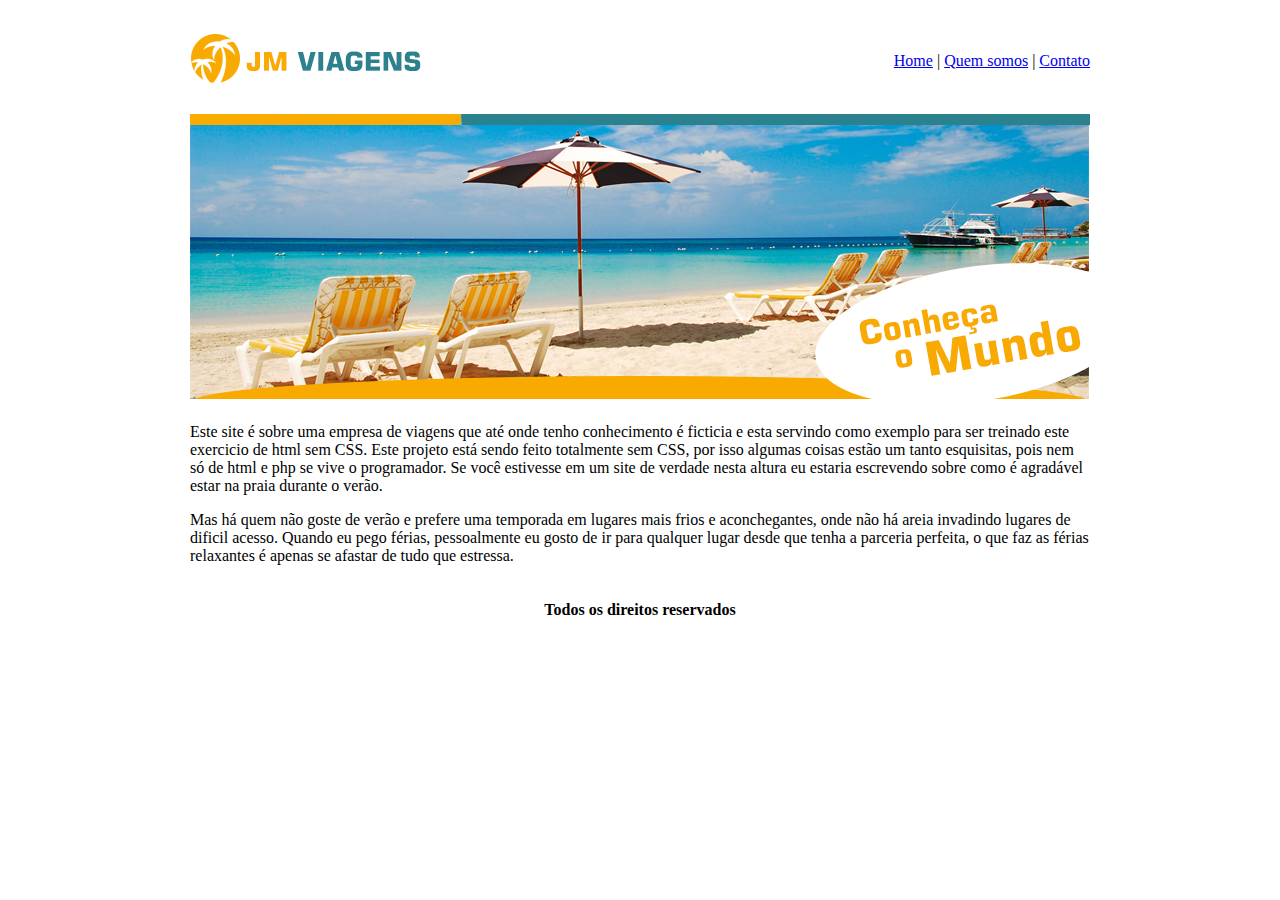
<file: JMVIAGENS/index.html>
<!DOCTYPE html>
<html>
<head>
	<title>JM Viagens</title>
	<meta charset="utf-8">
	<meta name="author" content="Elisa Martins">
	<meta name="description" content="Site web de empresa de viagens">
	<meta name="keywords" content="viagem, jm, mundo, bagagem, custo baixo">
</head>
<body>
	<div id="geral">
			<table border="0" width="900" align="center">
				<tr>
					<td><img src="imagens/logo.png" alt="imagem da logo da empresa"></td>	
					<td align="right">
						<a href="index.html">Home</a> |
						<a href="quemsomos.html">Quem somos</a> |
						<a href="contato.html">Contato</a>
					</td>
				</tr>			
				<tr>
					<td colspan="2">
						<img src="imagens/principal.png" alt="imagem de praia com 'conheça o mundo'escrito">
					</td>
				</tr>
				<tr>
					<td colspan="2">
						<p>Este site é sobre uma empresa de viagens que até onde tenho conhecimento é ficticia e esta servindo como exemplo para ser treinado este exercicio de html sem CSS. Este projeto está sendo feito totalmente sem CSS, por isso algumas coisas estão um tanto esquisitas, pois nem só de html e php se vive o programador. Se você estivesse em um site de verdade nesta altura eu estaria escrevendo sobre como é agradável estar na praia durante o verão.</p>
						<p>Mas há quem não goste de verão e prefere uma temporada em lugares mais frios e aconchegantes, onde não há areia invadindo lugares de dificil acesso. Quando eu pego férias, pessoalmente eu gosto de ir para qualquer lugar desde que tenha a parceria perfeita, o que faz as férias relaxantes é apenas se afastar de tudo que estressa.</p>
					</td>
				</tr>
				<tr>
					<td colspan="2" align="center">
						<p><strong>Todos os direitos reservados</strong></p>
					</td>					
				</tr>	
			</table>
	</div>
</body>
</html>
</file>
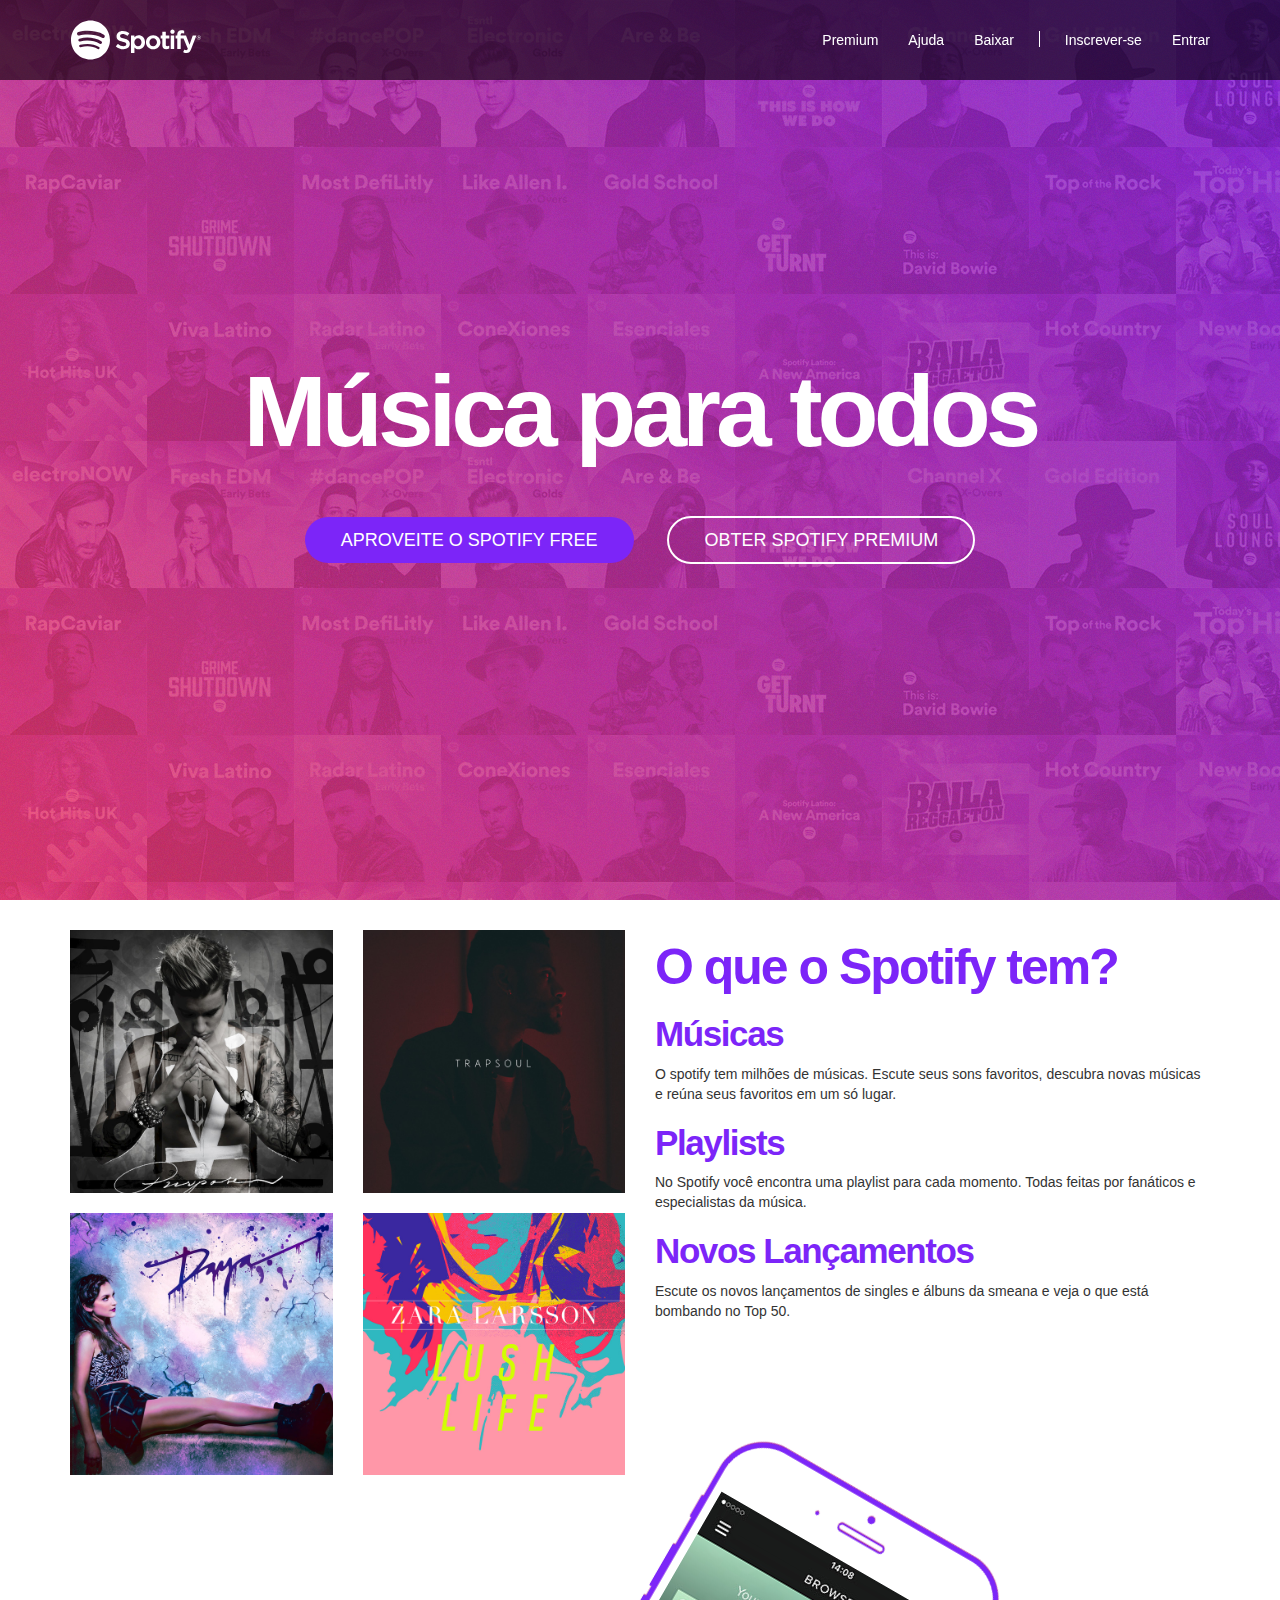
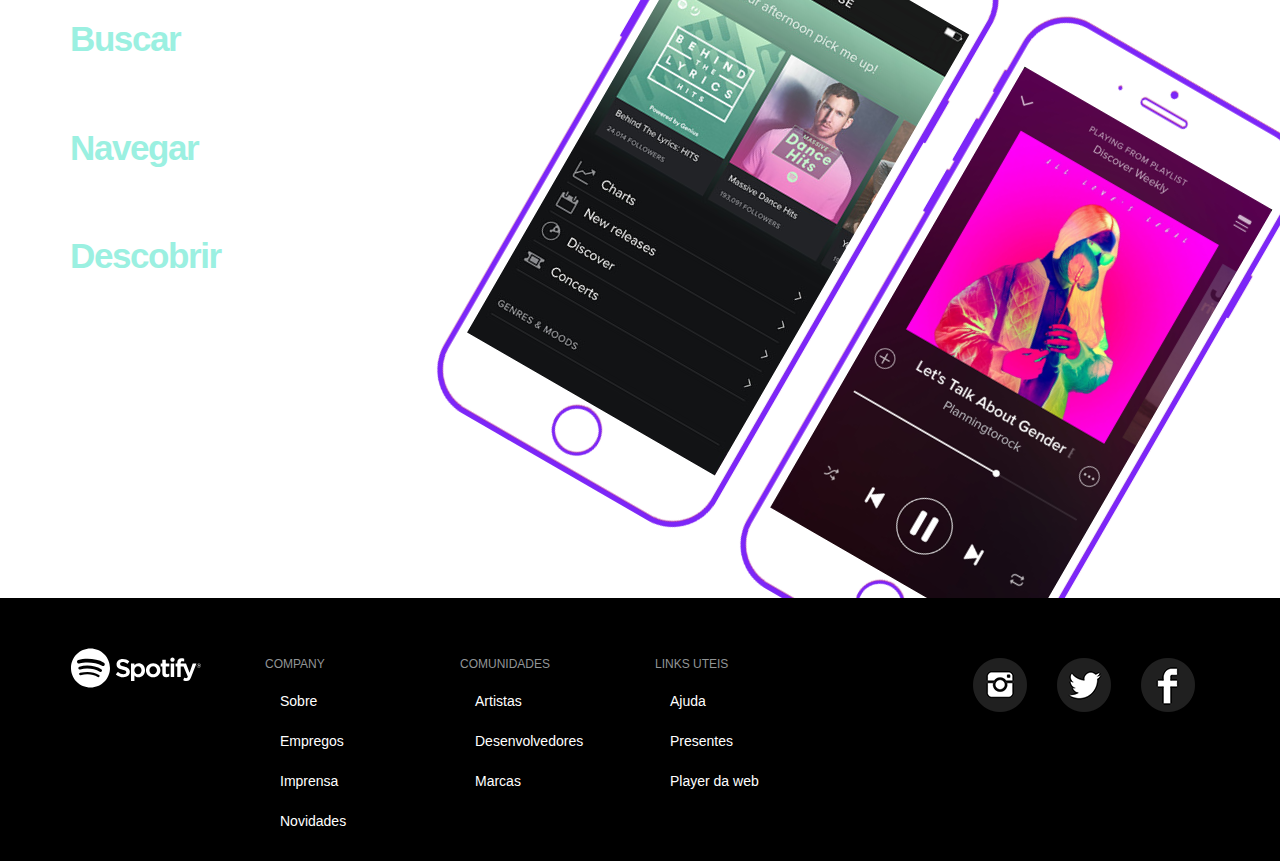
<file: Spotify/index.html>
<!DOCTYPE html>
<html lang="pt-br">
  <head>
    <meta charset="utf-8">
    <meta http-equiv="X-UA-Compatible" content="IE=edge">
    <meta name="viewport" content="width=device-width, initial-scale=1">
    <!-- The above 3 meta tags *must* come first in the head; any other head content must come *after* these tags -->
    <title>Música para todos - Spotify</title>
    <link rel="icon" href="imagens/favicon.png">

    <!-- Bootstrap -->
    <link href="bootstrap/css/bootstrap.min.css" rel="stylesheet">
    <link rel="stylesheet" type="text/css" href="style.css">

    <!-- HTML5 shim and Respond.js for IE8 support of HTML5 elements and media queries -->
    <!-- WARNING: Respond.js doesn't work if you view the page via file:// -->
    <!--[if lt IE 9]>
      <script src="https://oss.maxcdn.com/html5shiv/3.7.3/html5shiv.min.js"></script>
      <script src="https://oss.maxcdn.com/respond/1.4.2/respond.min.js"></script>
    <![endif]-->
  </head>
  <body>
    <nav class="navbar navbar-fixed-top navbar-inverse navbar-transparente">
      <div class="container">
        
        <!-- header -->
        <div class="navbar-header">

          <!-- botao toggle -->
          <button type="button" class="navbar-toggle collapsed" data-toggle="collapse" data-target=#barra-navegacao>
            <span class="sr-only">alterar navegação</span>
            <span class="icon-bar"></span>
            <span class="icon-bar"></span>
            <span class="icon-bar"></span>
          </button>
          
          <a href="index.html" class="navbar-brand"><span class="img-logo">Spotify</span></a>

        </div>
        <!-- navbar -->
        <div class="collapse navbar-collapse" id="barra-navegacao">
          <ul class="nav navbar-nav navbar-right">
            <li><a href="#">Premium</a></li>
            <li><a href="#">Ajuda</a></li>
            <li><a href="#">Baixar</a></li>
            <li class="divisor" role="separator"></a></li>
            <li><a href="#">Inscrever-se</a></li>
            <li><a href="#">Entrar</a></li>
          </ul>
        </div>
      </div>
    </nav>

    <div class="capa">
      <div class="texto-capa">
        <h1>Música para todos</h1>
        <a href="#" class="btn btn-custom btn-roxo btn-lg">Aproveite o Spotify Free</a>
        <a href="#" class="btn btn-custom btn-branco btn-lg">Obter Spotify Premium</a>
      </div>
    </div>

    <!-- conteudos -->
    <section id="servicos">
      <div class="container">
        <div class="row">
          <div class="col-md-6">
            <div class="row albuns">
              <div class="col-md-6">
                <img src="imagens/img1.jpg" class="img-responsive">
              </div>
              <div class="col-md-6">
                <img src="imagens/img3.jpg" class="img-responsive">
              </div>
            </div>
            <div class="row albuns">
              <div class="col-md-6">
                <img src="imagens/img4.jpg" class="img-responsive">
              </div>
              <div class="col-md-6">
                <img src="imagens/img2.jpg" class="img-responsive">
              </div>
            </div>
          </div>
          <div class="col-md-6">
            <h2>O que o Spotify tem?</h2>
            <h3>Músicas</h3>
            <p>O spotify tem milhões de músicas. Escute seus sons favoritos, descubra novas músicas e reúna seus favoritos em um só lugar.</p>
            <h3>Playlists</h3>
            <p>No Spotify você encontra uma playlist para cada momento. Todas feitas por fanáticos e especialistas da música.</p>
            <h3>Novos Lançamentos</h3>
            <p>Escute os novos lançamentos de singles e álbuns da smeana e veja o que está bombando no Top 50.</p>
          </div>
        </div>
      </div>
    </section>
    <section id="recursos">
      <div class="container">
        <div class="row">
          <!-- recursos -->
          <div class="col-md-4">
            <h2>Fácil</h2>
            <h3>Buscar</h3>
            <p>Já sabe o que quer escutar? É só procurar e apertar o play.
            <h3>Navegar</h3>
            <p>Veja os novos lançamentos, o que está bombando nas paradas e as melhores playlists para o seu momento.</p>
            <h3>Descobrir</h3>
            <p>Curta músicas novas toda segunda-feira com uma playlist personalizada pra você. Ou relaxe e curta uma das rádios</p>
          </div>
          <div class="col-md-8">
            <div class="row rotacionar">
              <div class="col-md-6">
                <img src="imagens/iphone3.png" class="img-responsive">
              </div>
              <div class="col-md-6">
                <img src="imagens/iphone1.png" class="img-responsive">
              </div>
            </div>
          </div>
        </div>
      </div>
    </section>

    <footer id="rodape">
      <div class="container">
        <div class="row">
          <div class="col-md-2">
            <span class="img-logo">Spotify</span>
          </div>
          <div class="col-md-2">
            <h4>COMPANY</h4>
            <ul class="nav">
              <li><a href="#">Sobre</a></li>
              <li><a href="#">Empregos</a></li>
              <li><a href="#">Imprensa</a></li>
              <li><a href="#">Novidades</a></li>
            </ul>
          </div>
          <div class="col-md-2">
            <h4>COMUNIDADES</h4>
            <ul class="nav">
              <li><a href="#">Artistas</a></li>
              <li><a href="#">Desenvolvedores</a></li>
              <li><a href="#">Marcas</a></li>
            </ul>
          </div>
          <div class="col-md-2">
            <h4>LINKS UTEIS</h4>
            <ul class="nav">
              <li><a href="#">Ajuda</a></li>
              <li><a href="#">Presentes</a></li>
              <li><a href="#">Player da web</a></li>
            </ul>
          </div>
          <div class="col-md-4">
            <ul class="nav">
              <li class="item-rede-social"><a href="#"><img src="imagens/facebook.png"></a></li>
              <li class="item-rede-social"><a href="#"><img src="imagens/twitter.png"></a></li>
              <li class="item-rede-social"><a href="#"><img src="imagens/instagram.png"></a></li>
            </ul>
          </div>
        </div>
      </div>
    </footer>

    <!-- jQuery (necessary for Bootstrap's JavaScript plugins) -->
    <script src="https://ajax.googleapis.com/ajax/libs/jquery/1.12.4/jquery.min.js"></script>
    <!-- Include all compiled plugins (below), or include individual files as needed -->
    <script src="bootstrap/js/bootstrap.min.js"></script>
  </body>
</html>
</file>
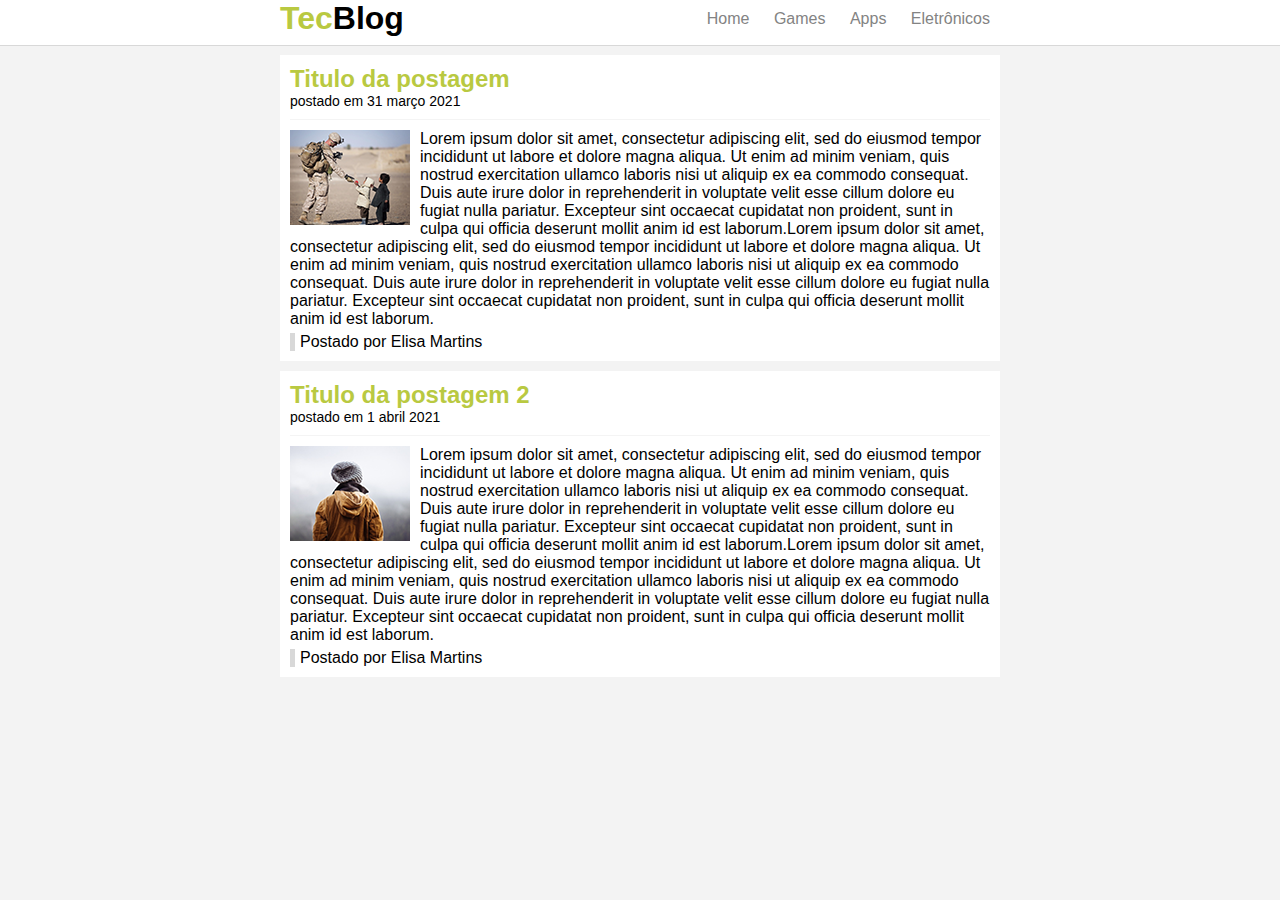
<file: TecBlog/index.html>
<!DOCTYPE html>
<html>
<head>
	<title>TecBlog - O seu blog de tecnologia</title>
	<meta charset="utf-8">
	<link rel="stylesheet" type="text/css" href="css/style.css">
</head>
<body>
	<div id="navegacao">
		<div id="area">
			<h1 id="logo"><span class="verde">Tec</span>Blog</h1>
			<div id="menu">
				<a href="index.html">Home</a>
				<a href="games.html">Games</a>
				<a href="apps.html">Apps</a>
				<a href="eletronicos.html">Eletrônicos</a>
			</div>
		</div>		
	</div>

	<div id="area_principal">
		<div id="postagem">
			<h2>Titulo da postagem</h2>
			<span class="data_postagem">postado em 31 março 2021</span>
			<img class="img_postagem" src="img/imagem1.png">
			<p>
				Lorem ipsum dolor sit amet, consectetur adipiscing elit, sed do eiusmod tempor incididunt ut labore et dolore magna aliqua. Ut enim ad minim veniam, quis nostrud exercitation ullamco laboris nisi ut aliquip ex ea commodo consequat. Duis aute irure dolor in reprehenderit in voluptate velit esse cillum dolore eu fugiat nulla pariatur. Excepteur sint occaecat cupidatat non proident, sunt in culpa qui officia deserunt mollit anim id est laborum.Lorem ipsum dolor sit amet, consectetur adipiscing elit, sed do eiusmod tempor incididunt ut labore et dolore magna aliqua. Ut enim ad minim veniam, quis nostrud exercitation ullamco laboris nisi ut aliquip ex ea commodo consequat. Duis aute irure dolor in reprehenderit in voluptate velit esse cillum dolore eu fugiat nulla pariatur. Excepteur sint occaecat cupidatat non proident, sunt in culpa qui officia deserunt mollit anim id est laborum.
			</p>
			<span class="postado">Postado por Elisa Martins</span>
		</div>
		<div id="postagem">
			<h2>Titulo da postagem 2</h2>
			<span class="data_postagem">postado em 1 abril 2021</span>
			<img class="img_postagem" src="img/imagem2.png">
			<p>
				Lorem ipsum dolor sit amet, consectetur adipiscing elit, sed do eiusmod tempor incididunt ut labore et dolore magna aliqua. Ut enim ad minim veniam, quis nostrud exercitation ullamco laboris nisi ut aliquip ex ea commodo consequat. Duis aute irure dolor in reprehenderit in voluptate velit esse cillum dolore eu fugiat nulla pariatur. Excepteur sint occaecat cupidatat non proident, sunt in culpa qui officia deserunt mollit anim id est laborum.Lorem ipsum dolor sit amet, consectetur adipiscing elit, sed do eiusmod tempor incididunt ut labore et dolore magna aliqua. Ut enim ad minim veniam, quis nostrud exercitation ullamco laboris nisi ut aliquip ex ea commodo consequat. Duis aute irure dolor in reprehenderit in voluptate velit esse cillum dolore eu fugiat nulla pariatur. Excepteur sint occaecat cupidatat non proident, sunt in culpa qui officia deserunt mollit anim id est laborum.
			</p>
			<span class="postado">Postado por Elisa Martins</span>
		</div>
	</div>
</body>
</html>
</file>
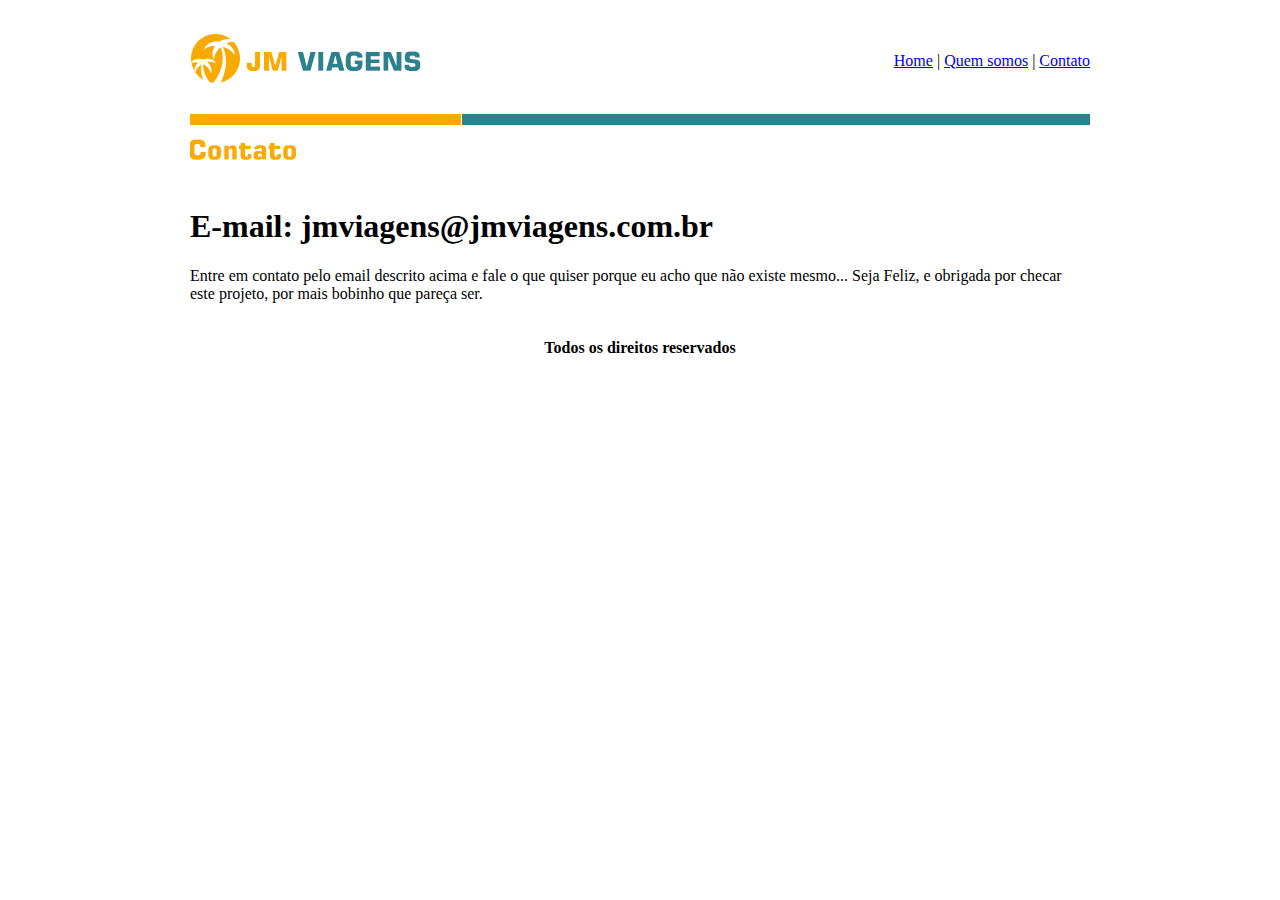
<file: JMVIAGENS/contato.html>
<!DOCTYPE html>
<html>
<head>
	<title>JM Viagens - Contato</title>
	<meta charset="utf-8">
	<meta name="author" content="Elisa Martins">
	<meta name="description" content="Página para entrar em contato com a empresa">
	<meta name="keywords" content="contato, empresa, viagens, custo beneficio, bom serviço, malas">
</head>
<body>
	<div id="geralcontato">
			<table border="0" width="900" align="center">
				<tr>
					<td><img src="imagens/logo.png" alt="imagem da logo da empresa"></td>	
					<td align="right"><a href="index.html">Home</a> |
					<a href="quemsomos.html">Quem somos</a> |
					<a href="contato.html">Contato</a></td>
				</tr>
				<tr>
					<td colspan="2">
						<img src="imagens/contato.png" alt="imagem escrito 'contato'">
					</td>
				</tr>
				<tr>
					<td colspan="2">
						<h1><strong>E-mail: jmviagens@jmviagens.com.br</strong></h1>
						<p>Entre em contato pelo email descrito acima e fale o que quiser porque eu acho que não existe mesmo... Seja Feliz, e obrigada por checar este projeto, por mais bobinho que pareça ser.</p>
					</td>
				</tr>
				<tr>
					<td colspan="2" align="center">
						<p><strong>Todos os direitos reservados</strong></p>
					</td>
				</tr>	
			</table>
	</div>
</body>
</html>
</file>
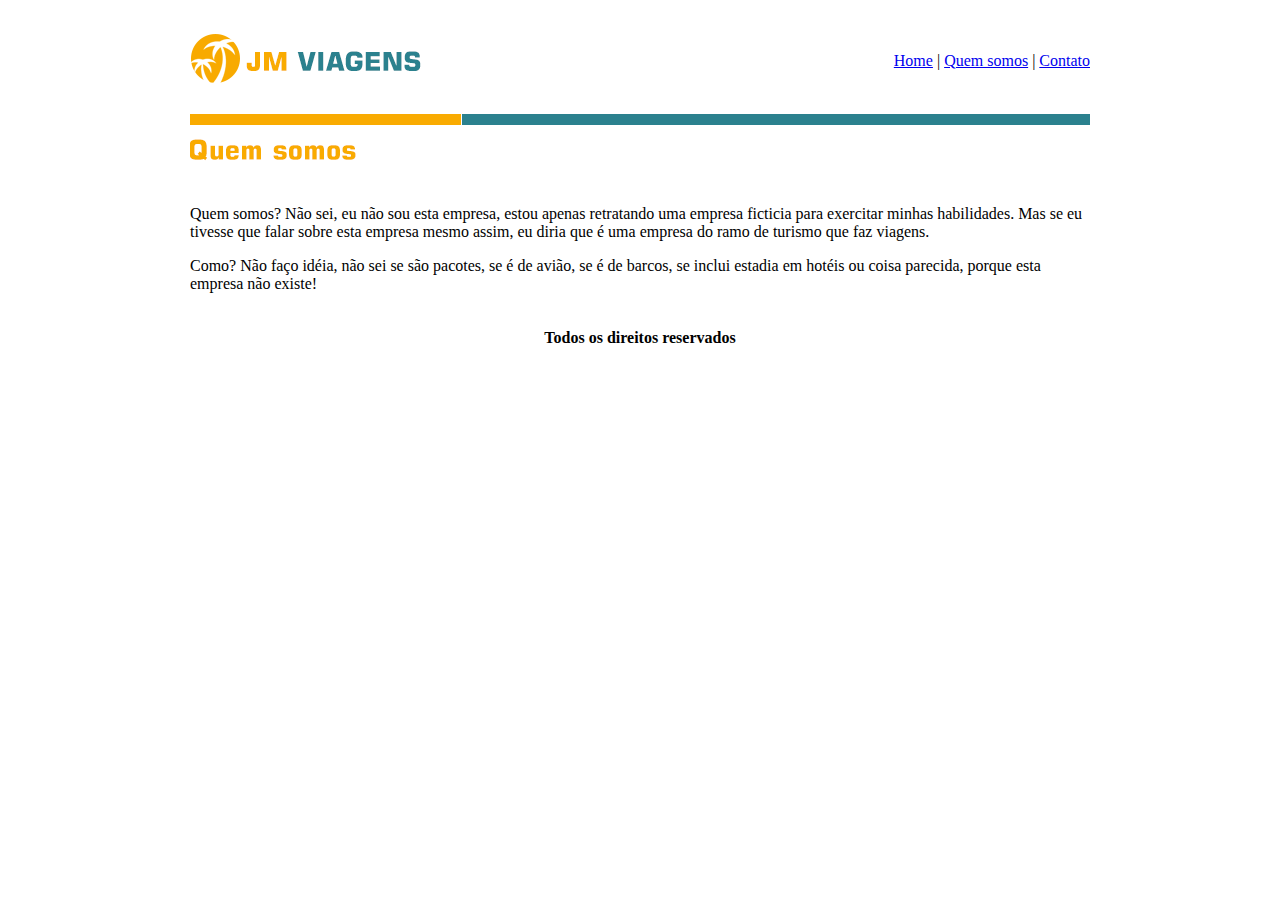
<file: JMVIAGENS/quemsomos.html>
<!DOCTYPE html>
<html>
<head>
	<title>JM Viagens - Quem somos</title>
	<meta charset="utf-8">
	<meta name="author" content="Elisa Martins">
	<meta name="description" content="Página quem somos do site da empresa">
	<meta name="keywords" content="quem somos, empresa, viagens, custo beneficio, bom serviço, malas">
</head>
<body>
	<div id="quemsomosgeral">
		
			<table border="0" width="900" align="center">
				<tr>
					<td><img src="imagens/logo.png" alt="imagem da logo da empresa"></td>	
					<td align="right"><a href="index.html">Home</a> |
					<a href="quemsomos.html">Quem somos</a> |
					<a href="contato.html">Contato</a></td>
				</tr>
				<tr>
					<td colspan="4"><img src="imagens/quem_somos.png" alt="imagem escrito quem somos"></td>
				</tr>			
				<tr>
					<td colspan="2">
						<p>Quem somos? Não sei, eu não sou esta empresa, estou apenas retratando uma empresa ficticia para exercitar minhas habilidades. Mas se eu tivesse que falar sobre esta empresa mesmo assim, eu diria que é uma empresa do ramo de turismo que faz viagens.</p>
						<p>Como? Não faço idéia, não sei se são pacotes, se é de avião, se é de barcos, se inclui estadia em hotéis ou coisa parecida, porque esta empresa não existe!</p>
					</td>
				</tr>
				<tr>
					<td colspan="2" align="center">
						<p><strong>Todos os direitos reservados</strong></p>
					</td>
				</tr>
			</table>		
	</div>
</body>
</html>
</file>
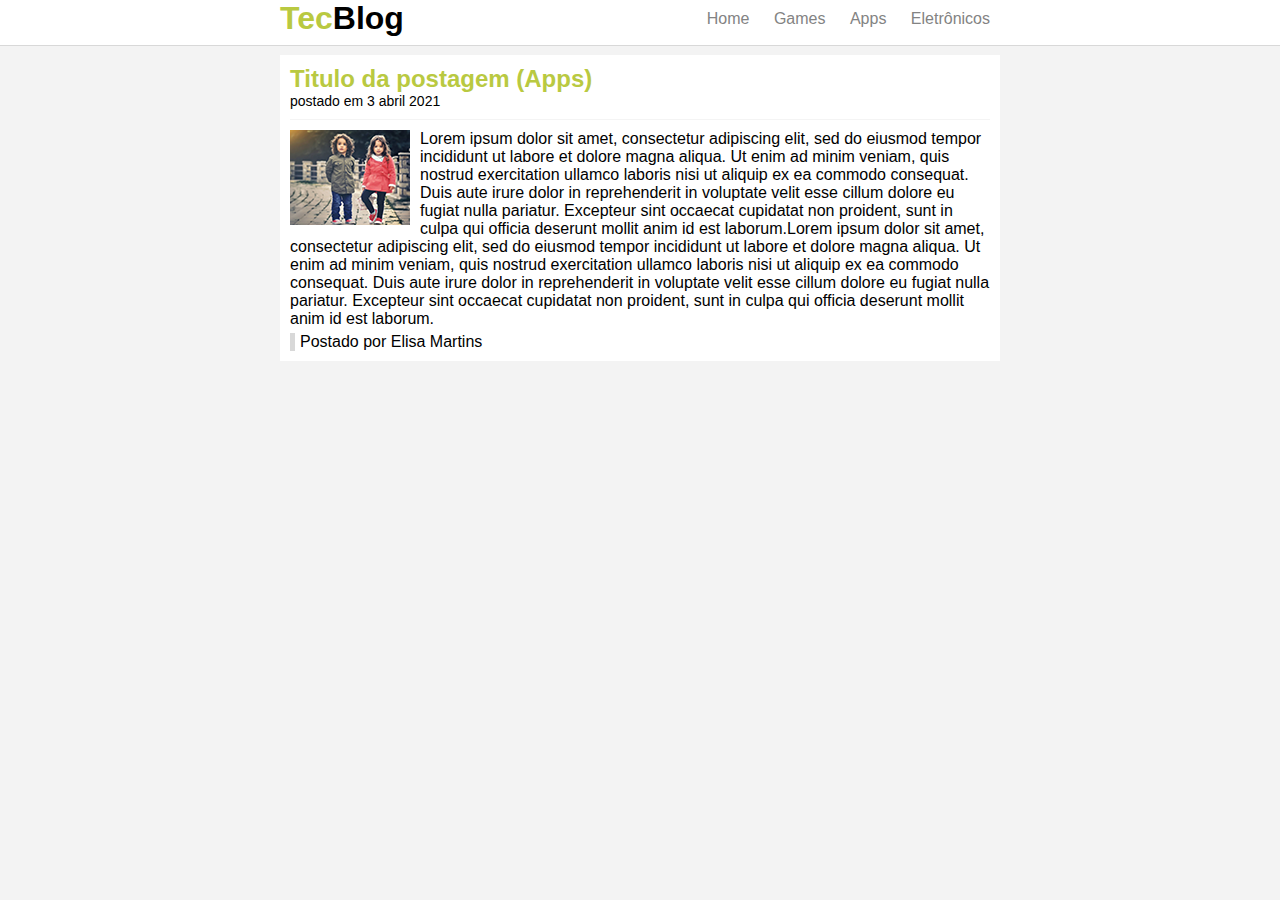
<file: TecBlog/apps.html>
<!DOCTYPE html>
<html>
<head>
	<title>TecBlog - Apps</title>
	<meta charset="utf-8">
	<link rel="stylesheet" type="text/css" href="css/style.css">
</head>
<body>
	<div id="navegacao">
		<div id="area">
			<h1 id="logo"><span class="verde">Tec</span>Blog</h1>
			<div id="menu">
				<a href="index.html">Home</a>
				<a href="games.html">Games</a>
				<a href="apps.html">Apps</a>
				<a href="eletronicos.html">Eletrônicos</a>
			</div>
		</div>		
	</div>

	<div id="area_principal">
		<div id="postagem">
			<h2>Titulo da postagem (Apps)</h2>
			<span class="data_postagem">postado em 3 abril 2021</span>
			<img class="img_postagem" src="img/imagem4.png">
			<p>
				Lorem ipsum dolor sit amet, consectetur adipiscing elit, sed do eiusmod tempor incididunt ut labore et dolore magna aliqua. Ut enim ad minim veniam, quis nostrud exercitation ullamco laboris nisi ut aliquip ex ea commodo consequat. Duis aute irure dolor in reprehenderit in voluptate velit esse cillum dolore eu fugiat nulla pariatur. Excepteur sint occaecat cupidatat non proident, sunt in culpa qui officia deserunt mollit anim id est laborum.Lorem ipsum dolor sit amet, consectetur adipiscing elit, sed do eiusmod tempor incididunt ut labore et dolore magna aliqua. Ut enim ad minim veniam, quis nostrud exercitation ullamco laboris nisi ut aliquip ex ea commodo consequat. Duis aute irure dolor in reprehenderit in voluptate velit esse cillum dolore eu fugiat nulla pariatur. Excepteur sint occaecat cupidatat non proident, sunt in culpa qui officia deserunt mollit anim id est laborum.
			</p>
			<span class="postado">Postado por Elisa Martins</span>
		</div>
	</div>
</body>
</html>
</file>
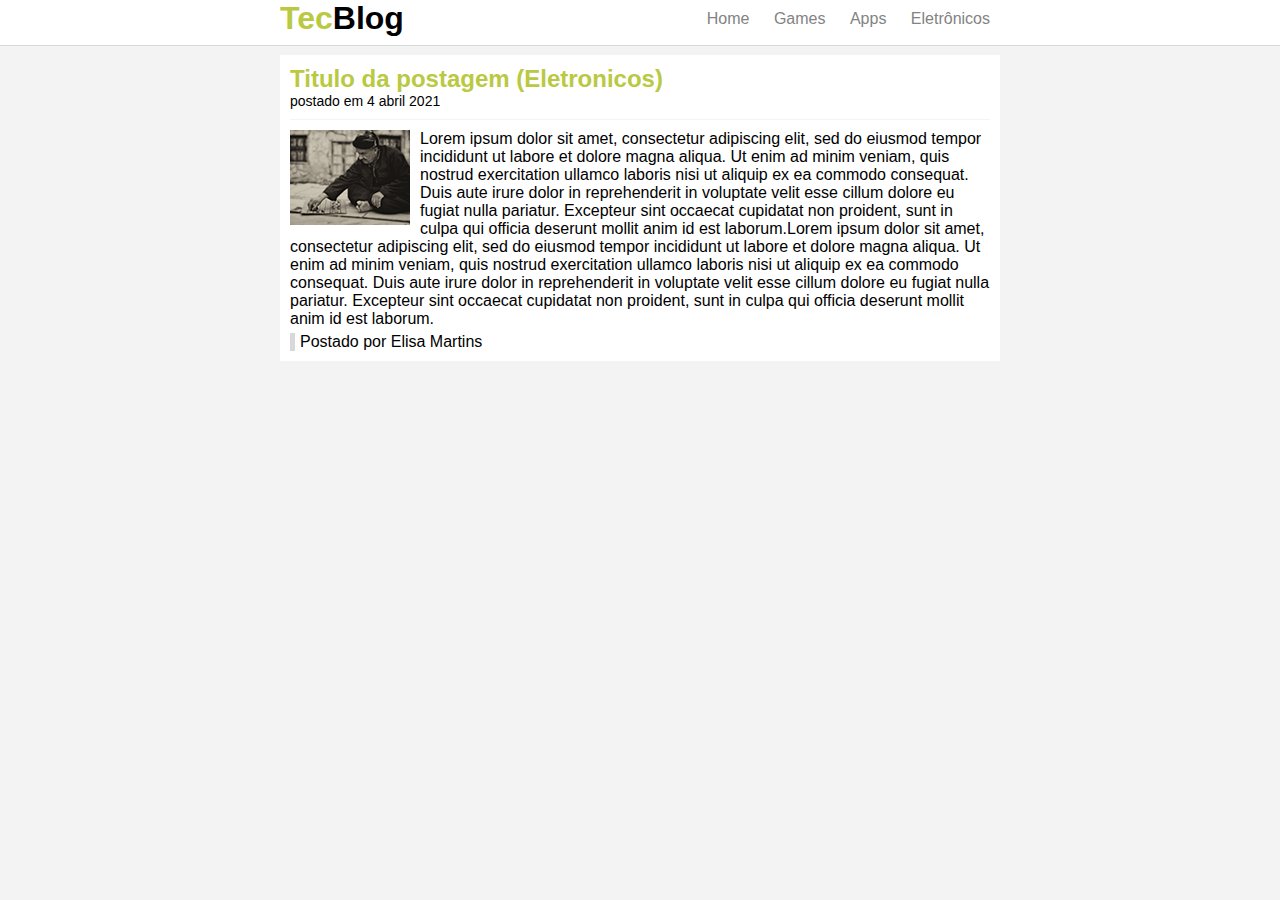
<file: TecBlog/eletronicos.html>
<!DOCTYPE html>
<html>
<head>
	<title>TecBlog - Eletrônicos</title>
	<meta charset="utf-8">
	<link rel="stylesheet" type="text/css" href="css/style.css">
</head>
<body>
	<div id="navegacao">
		<div id="area">
			<h1 id="logo"><span class="verde">Tec</span>Blog</h1>
			<div id="menu">
				<a href="index.html">Home</a>
				<a href="games.html">Games</a>
				<a href="apps.html">Apps</a>
				<a href="eletronicos.html">Eletrônicos</a>
			</div>
		</div>		
	</div>

	<div id="area_principal">
		<div id="postagem">
			<h2>Titulo da postagem (Eletronicos)</h2>
			<span class="data_postagem">postado em 4 abril 2021</span>
			<img class="img_postagem" src="img/imagem3.png">
			<p>
				Lorem ipsum dolor sit amet, consectetur adipiscing elit, sed do eiusmod tempor incididunt ut labore et dolore magna aliqua. Ut enim ad minim veniam, quis nostrud exercitation ullamco laboris nisi ut aliquip ex ea commodo consequat. Duis aute irure dolor in reprehenderit in voluptate velit esse cillum dolore eu fugiat nulla pariatur. Excepteur sint occaecat cupidatat non proident, sunt in culpa qui officia deserunt mollit anim id est laborum.Lorem ipsum dolor sit amet, consectetur adipiscing elit, sed do eiusmod tempor incididunt ut labore et dolore magna aliqua. Ut enim ad minim veniam, quis nostrud exercitation ullamco laboris nisi ut aliquip ex ea commodo consequat. Duis aute irure dolor in reprehenderit in voluptate velit esse cillum dolore eu fugiat nulla pariatur. Excepteur sint occaecat cupidatat non proident, sunt in culpa qui officia deserunt mollit anim id est laborum.
			</p>
			<span class="postado">Postado por Elisa Martins</span>
		</div>
	</div>
</body>
</html>
</file>
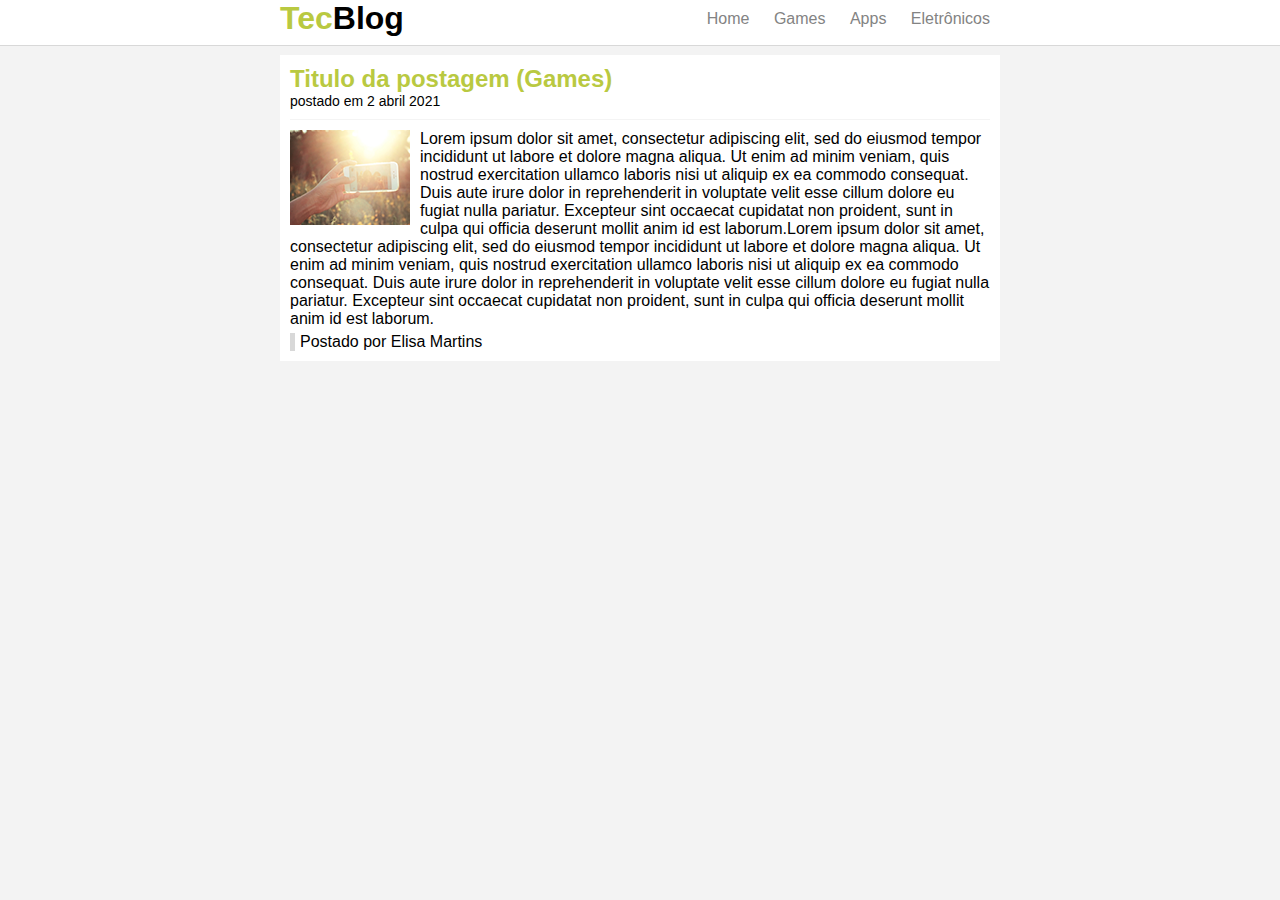
<file: TecBlog/games.html>
<!DOCTYPE html>
<html>
<head>
	<title>TecBlog - Games</title>
	<meta charset="utf-8">
	<link rel="stylesheet" type="text/css" href="css/style.css">
</head>
<body>
	<div id="navegacao">
		<div id="area">
			<h1 id="logo"><span class="verde">Tec</span>Blog</h1>
			<div id="menu">
				<a href="index.html">Home</a>
				<a href="games.html">Games</a>
				<a href="apps.html">Apps</a>
				<a href="eletronicos.html">Eletrônicos</a>
			</div>
		</div>		
	</div>

	<div id="area_principal">
		<div id="postagem">
			<h2>Titulo da postagem (Games)</h2>
			<span class="data_postagem">postado em 2 abril 2021</span>
			<img class="img_postagem" src="img/imagem5.png">
			<p>
				Lorem ipsum dolor sit amet, consectetur adipiscing elit, sed do eiusmod tempor incididunt ut labore et dolore magna aliqua. Ut enim ad minim veniam, quis nostrud exercitation ullamco laboris nisi ut aliquip ex ea commodo consequat. Duis aute irure dolor in reprehenderit in voluptate velit esse cillum dolore eu fugiat nulla pariatur. Excepteur sint occaecat cupidatat non proident, sunt in culpa qui officia deserunt mollit anim id est laborum.Lorem ipsum dolor sit amet, consectetur adipiscing elit, sed do eiusmod tempor incididunt ut labore et dolore magna aliqua. Ut enim ad minim veniam, quis nostrud exercitation ullamco laboris nisi ut aliquip ex ea commodo consequat. Duis aute irure dolor in reprehenderit in voluptate velit esse cillum dolore eu fugiat nulla pariatur. Excepteur sint occaecat cupidatat non proident, sunt in culpa qui officia deserunt mollit anim id est laborum.
			</p>
			<span class="postado">Postado por Elisa Martins</span>
		</div>
	</div>
</body>
</html>
</file>
<file: Spotify/style.css>
/*Layout*/
html,body, .capa{
	height: 100%;
}

body{
	background: url('imagens/capa.png'), url('imagens/ruido.png'), linear-gradient(50deg,#ff4169,#7c26f8);
	background-attachment: fixed;
	font-family:helvetica, arial, sans-serif;
	overflow-x: hidden;
}

/*barra de navegação*/
.img-logo{
	height: 40px;
	width: 132px;
	display: block;
	background: url('imagens/spotify.svg') no-repeat;
	background-size: contain;
	color: transparent;
}

nav.navbar-transparente{
	padding: 15px 0px;
	background: rgba(0,0,0,0.6);
	border: none;
}

.navbar-brand{
	padding: 5px 15px;
}

.divisor{
	width: 1px;
	height: 16px;
	background: white;
	margin: 16px 10px;
}

.navbar-inverse .navbar-nav>li>a,footer .nav a{
	color: white;
}

.navbar-inverse .navbar-nav>li>a:hover, footer .nav a:hover{
	color: #9bf0e1;
	background: none;
}

/*imagem de capa*/
.capa{
	display: table;
	width: 100%;
}

.texto-capa{
	text-align: center;
	color: white;
	display: table-cell;
	vertical-align: middle;
}

/*Botões*/
.btn-custom{
	color: white;
	border-radius: 500px;
	-webkit-border-radius: 500px;
	-moz-border-radius: 500px;
	padding: 10px 35px;
	text-transform: uppercase;
	margin:0px 15px;
	transition: background 0.4s, color 0.4s;
}

.btn-roxo{
	background: #7c25f8;
}
.btn-roxo:hover{
	background-color:#6207e3;
	color: white;
}

.btn-branco{
	border: 2px solid white;
}
.btn-branco:hover{
	background-color: white;
	color: black;
}

/*Seção de serviço*/
#servicos{
	background: white;
	padding-top: 20px;
	padding-bottom: 20px;
}

.albuns{
	padding:10px 0px 10px 0px;
}

/*recursos*/
#recursos{
	padding-top: 20px;
	padding-bottom: 20px;
	color: white;
}

.rotacionar{
	-ms-transform: rotate(30deg);
	-webkit-transform: rotate(30deg);
	transform: rotate(30deg);
	padding-left: 80px;
}

/*footer*/
footer{
	background: #000;
	padding: 50px 0px 20px 0px;
	position: relative;
}

.item-rede-social{
	float: right;
}

/*Tipografia*/
h1{
	font-size: 100px;
	font-weight: 900;
	letter-spacing: -0.05em;
	margin-bottom: 50px;
}

h2{
	font-size: 50px;
	font-weight: 700;
	letter-spacing: -0.04em;
}

h3{
	font-size: 35px;
	font-weight:700;
	letter-spacing:-0.04em;
}

#rodape h4{
	color: #919496;
	font-size: 12px;
	text-transform: uppercase;
}

#servicos h2, #servicos h3{
	color: #7c25f8;
}

#recursos h3{
	color: #9bf0e1;
}
</file>
<file: TecBlog/css/style.css>
/*Limpar formatações padrões*/
*{
	margin: 0;
	padding: 0;
}

body{
	font-size: 16px;
	font-family: "Trebuchet MS", Helvetica, sans-serif;
	background: #f3f3f3;
}

#navegacao{
	background: #FFF;
	border-bottom: 1px solid #d8d8d8;
	height: 45px;
	position: fixed;
	width: 100%;
	top: 0;
}

#area{
	width: 720px;
	margin: 0 auto;
}

#area_principal{
	width: 720px;
	margin: 55px auto 10px auto;
}

#logo{
	float: left;
}

#menu{
	float: right;
	padding: 10px 0;
}

#postagem{
	background: #FFF;
	padding: 10px;
	margin-bottom: 10px;
}

h2{
	color: #b9c941;
}

/*Formatação do menu*/
a{
	text-decoration: none;
	padding: 5px 10px;
}
/*Links não visitados*/
a:link{
	color: #838383;
}
/*Links visitados*/
a:visited{
	color: #838383;
}
/*Links hover*/
a:hover{
	color: #FFF;
	background: #b9c941;
}
/*Links active*/
a:active{
	color: #535353;
}

/*classes*/
.verde{
	color: #b9c941;
}

.data_postagem{
	font-size: 14px;
	border-bottom: 1px solid #f4f4f4;
	display: block;
	padding-bottom: 10px;
	margin-bottom: 10px;
}

.img_postagem{
	float: left;
	margin: 0 10px 5px 0;
}

.postado{
	border-left: 5px solid #d8d8d8;
	padding-left: 5px;
	display: block;
	margin-top: 5px;
}
</file>
